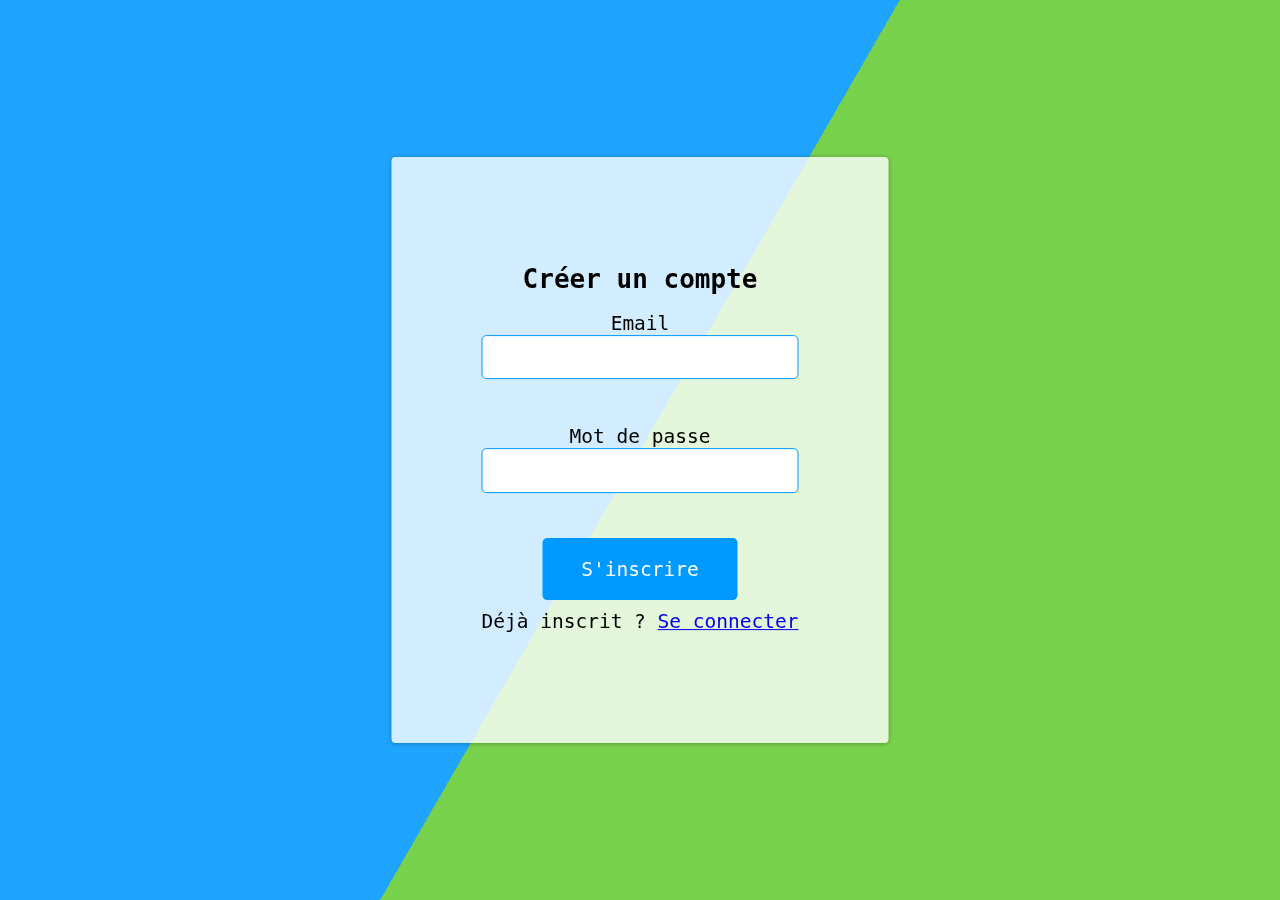
<file: index.html>
<!doctype html>
<html lang="fr">
<head><meta charset="utf-8"><title>Inscription</title>
<link rel="preconnect" href="https://fonts.googleapis.com">
  <link rel="preconnect" href="https://fonts.gstatic.com" crossorigin>
  <link href="https://fonts.googleapis.com/css2?family=Lexend:wght@100..900&family=Manrope:wght@200..800&family=Montserrat:ital,wght@0,100..900;1,100..900&display=swap" rel="stylesheet">
  <link href="css\style.css" rel="stylesheet">
  <link rel="icon" type="image/png" sizes="16x16" href="icon/icons8-qr-code-bubbles-16.png">
  <link rel="icon" type="image/png" sizes="32x32" href="icon/icons8-qr-code-bubbles-32.png">
  <link rel="icon" type="image/png" sizes="96x96" href="icon/icons8-qr-code-bubbles-96.png">
</head>
<body>
  <div class="bg"></div>
<div class="bg bg2"></div>
<div class="bg bg3"></div>
<div class="content">
  <h1>Créer un compte</h1>
  <form method="">
    <label>Email<br><input type="email" name="email" required></label><br><br>
    <label>Mot de passe<br><input type="password" name="password" required minlength="8"></label><br><br>
    <button type="submit">S'inscrire</button>
  </form>
  <p>Déjà inscrit ? <a href="login.html">Se connecter</a></p>
</div>
  
</body>
</html>
</file>
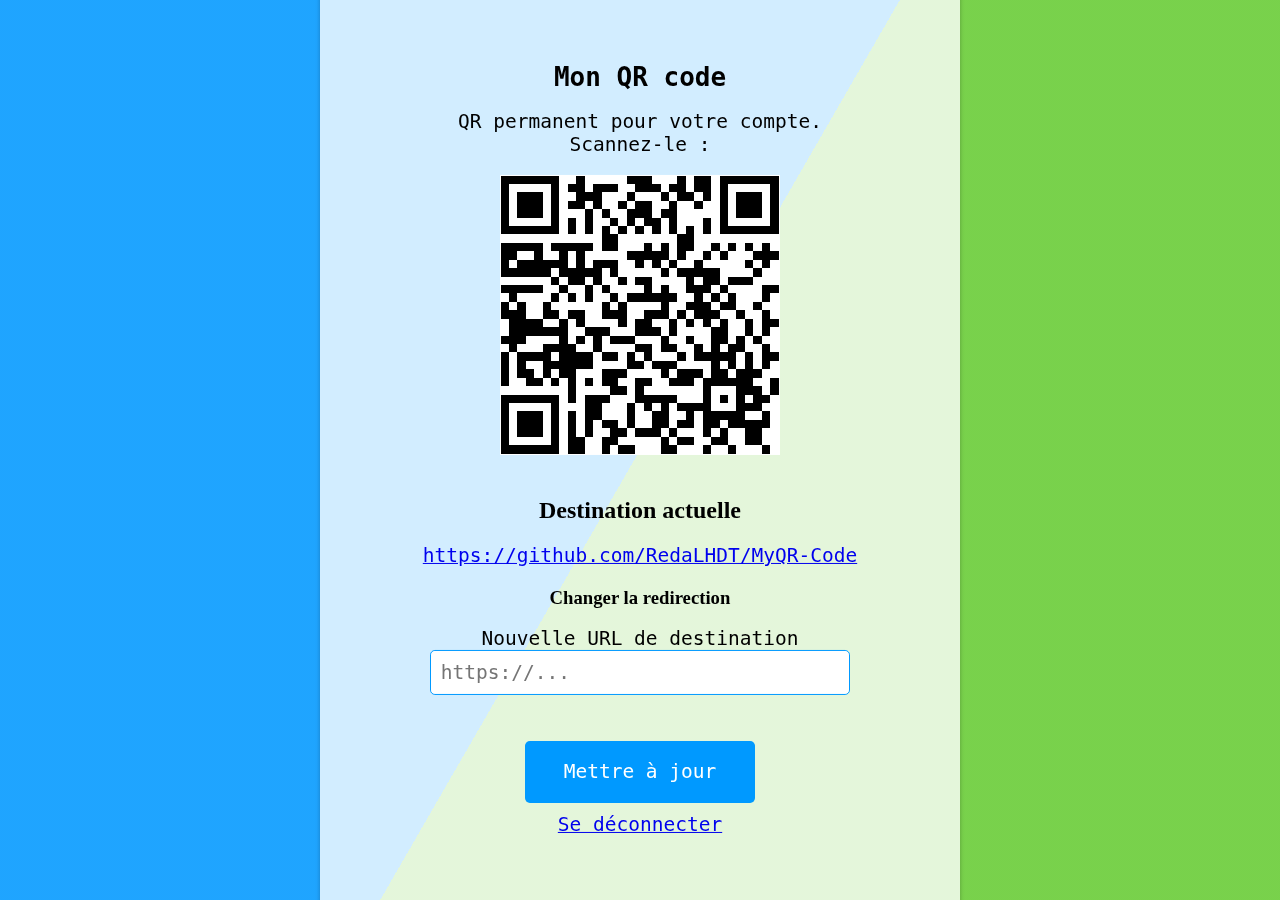
<file: dasboard.html>
<!doctype html>
<html lang="fr">
<head><meta charset="utf-8"><title>Mon QR</title>
<link rel="preconnect" href="https://fonts.googleapis.com">
  <link rel="preconnect" href="https://fonts.gstatic.com" crossorigin>
  <link href="https://fonts.googleapis.com/css2?family=Lexend:wght@100..900&family=Manrope:wght@200..800&family=Montserrat:ital,wght@0,100..900;1,100..900&display=swap" rel="stylesheet">
  <link href="css\style.css" rel="stylesheet">
  <link rel="icon" type="image/png" sizes="16x16" href="icon/icons8-qr-code-bubbles-16.png">
  <link rel="icon" type="image/png" sizes="32x32" href="icon/icons8-qr-code-bubbles-32.png">
  <link rel="icon" type="image/png" sizes="96x96" href="icon/icons8-qr-code-bubbles-96.png">

</head>
<body>
  <div class="bg"></div>
<div class="bg bg2"></div>
<div class="bg bg3"></div>
<div class="content">
    <h1>Mon QR code</h1>
  <p>QR permanent pour votre compte. Scannez-le : </p>
  <img src="./screens/QR.png" alt="QR Code"><br><br>


  <h2>Destination actuelle</h2>
  <p><a href="https://github.com/RedaLHDT/MyQR-Code" target="_blank">https://github.com/RedaLHDT/MyQR-Code</a></p>

  <h3>Changer la redirection</h3>

  <form method="" action="">
    <label>Nouvelle URL de destination<br>
      <input type="url" name="target_url" placeholder="https://..." style="width:420px" required>
    </label>
    <br><br>
    <button type="submit">Mettre à jour</button>
  </form>

  <p><a href="login.html">Se déconnecter</a></p>
</div>

</body>
</html>
</file>
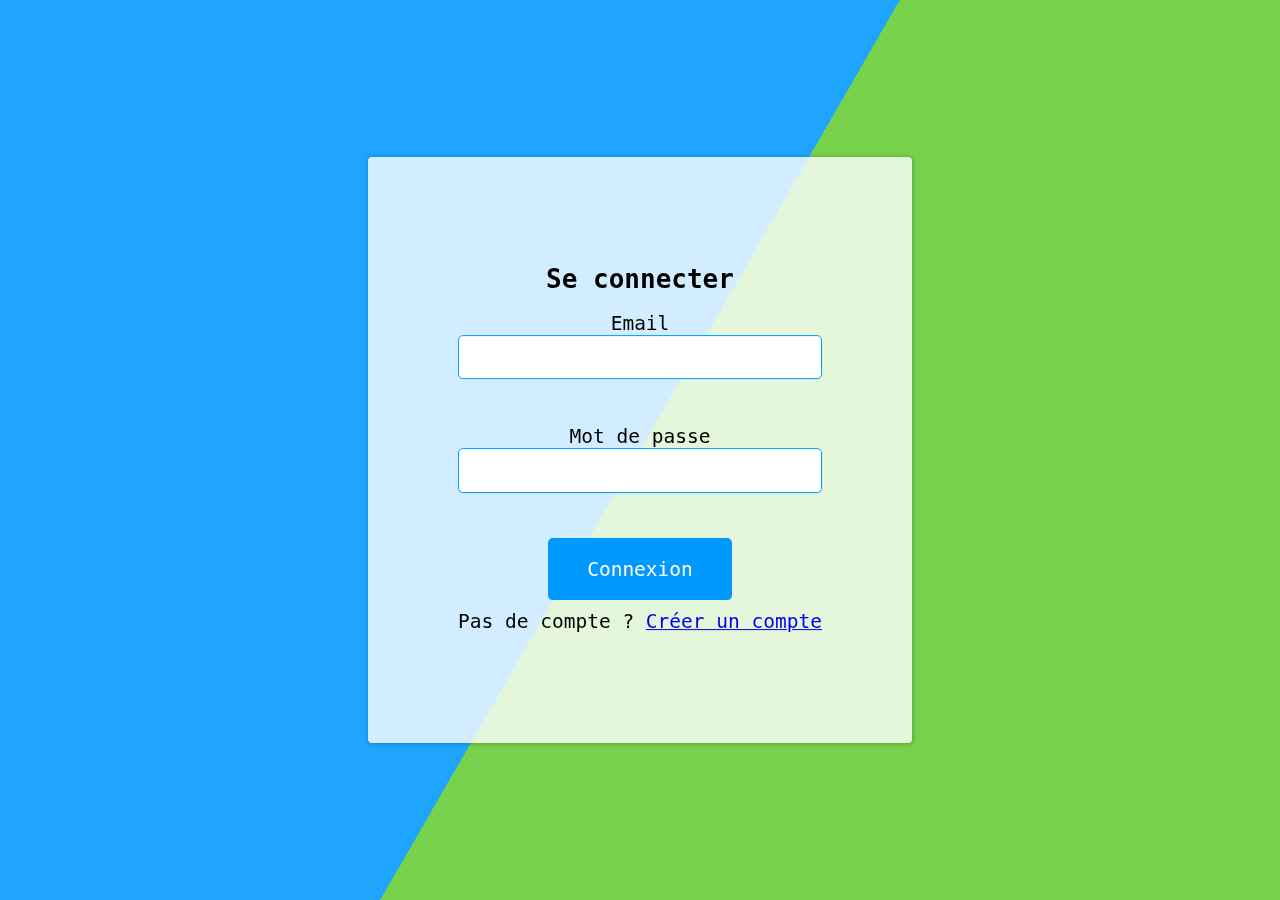
<file: login.html>
<!doctype html>
<html lang="fr">
<head>
  <meta charset="utf-8"><title>Connexion</title>
  <link rel="preconnect" href="https://fonts.googleapis.com">
  <link rel="preconnect" href="https://fonts.gstatic.com" crossorigin>
  <link href="https://fonts.googleapis.com/css2?family=Lexend:wght@100..900&family=Manrope:wght@200..800&family=Montserrat:ital,wght@0,100..900;1,100..900&display=swap" rel="stylesheet">
  <link href="css\style.css" rel="stylesheet">
  <link rel="icon" type="image/png" sizes="16x16" href="icon/icons8-qr-code-bubbles-16.png">
  <link rel="icon" type="image/png" sizes="32x32" href="icon/icons8-qr-code-bubbles-32.png">
  <link rel="icon" type="image/png" sizes="96x96" href="icon/icons8-qr-code-bubbles-96.png">
</head>
<body>
  <div class="bg"></div>
<div class="bg bg2"></div>
<div class="bg bg3"></div>
<div class="content">
  <h1>Se connecter</h1>
  <form method="">
    <label>Email<br><input type="email" name="email" required></label><br><br>
    <label>Mot de passe<br><input type="password" name="password" required></label><br><br>
    <button type="submit">Connexion</button>
  </form>
  <p>Pas de compte ? <a href="index.html">Créer un compte</a></p>
</div>
</body>
</html>
</file>
